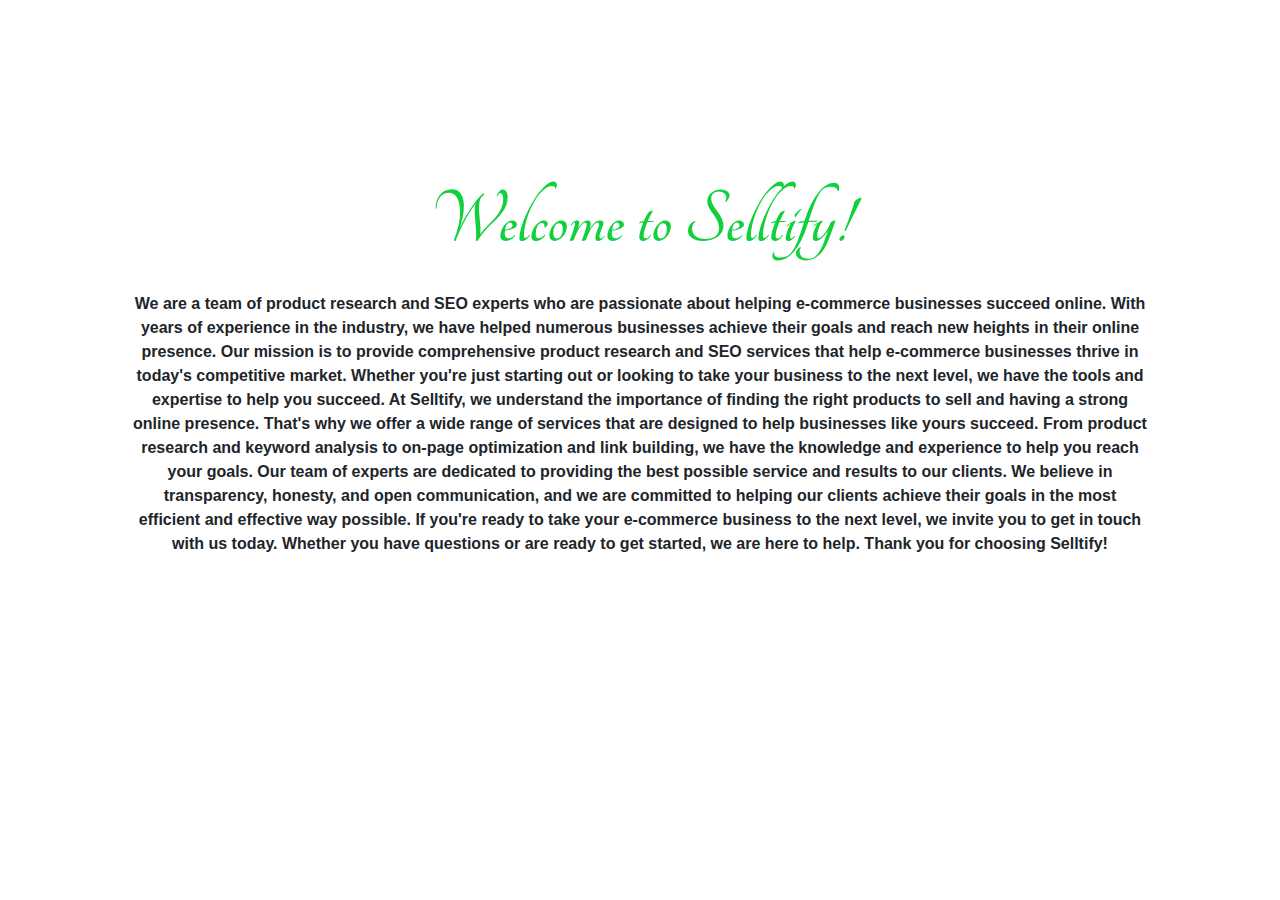
<file: about.html>
<!DOCTYPE html>
<html lang="en">

<head>
    <meta charset="UTF-8">
    <meta http-equiv="X-UA-Compatible" content="IE=edge">
    <meta name="viewport" content="width=device-width, initial-scale=1.0">
    <link rel="stylesheet" href="https://cdnjs.cloudflare.com/ajax/libs/font-awesome/4.7.0/css/font-awesome.min.css">
    <link href="https://cdn.jsdelivr.net/npm/bootstrap@5.2.3/dist/css/bootstrap.min.css" rel="stylesheet">
    <script src="https://cdn.jsdelivr.net/npm/bootstrap@5.2.3/dist/js/bootstrap.bundle.min.js"></script>
    <link rel="stylesheet" href="https://cdnjs.cloudflare.com/ajax/libs/font-awesome/4.7.0/css/font-awesome.min.css">
    <link rel="stylesheet" href="https://cdnjs.cloudflare.com/ajax/libs/font-awesome/4.7.0/css/font-awesome.min.css">
    <link rel="stylesheet" href="https://fonts.googleapis.com/css?family=Tangerine">
    <title>About</title>
    <link rel="stylesheet" href="web.css">
</head>

<body>
    <div class="container about">
        <center>
            <h1 class="about">Welcome to Selltify!</h1>
        </center>
        <center>
            <p class="about">We are a team of product research and SEO experts who are passionate about helping
                e-commerce businesses succeed online.  With years of experience in the industry, we have helped numerous
                businesses achieve their goals and reach new heights in their online presence.

                Our mission is to provide comprehensive product research and SEO services that help e-commerce
                businesses thrive in today's competitive market. Whether you're just starting out or looking to take
                your business to the next level, we have the tools and expertise to help you succeed.

                At Selltify, we understand the importance of finding the right products to sell and having a strong
                online presence. That's why we offer a wide range of services that are designed to help businesses like
                yours succeed. From product research and keyword analysis to on-page optimization and link building, we
                have the knowledge and experience to help you reach your goals.

                Our team of experts are dedicated to providing the best possible service and results to our clients. We
                believe in transparency, honesty, and open communication, and we are committed to helping our clients
                achieve their goals in the most efficient and effective way possible.

                If you're ready to take your e-commerce business to the next level, we invite you to get in touch with
                us today. Whether you have questions or are ready to get started, we are here to help. Thank you for
                choosing Selltify!</p>
        </center>
    </div>
</body>

</html>
</file>
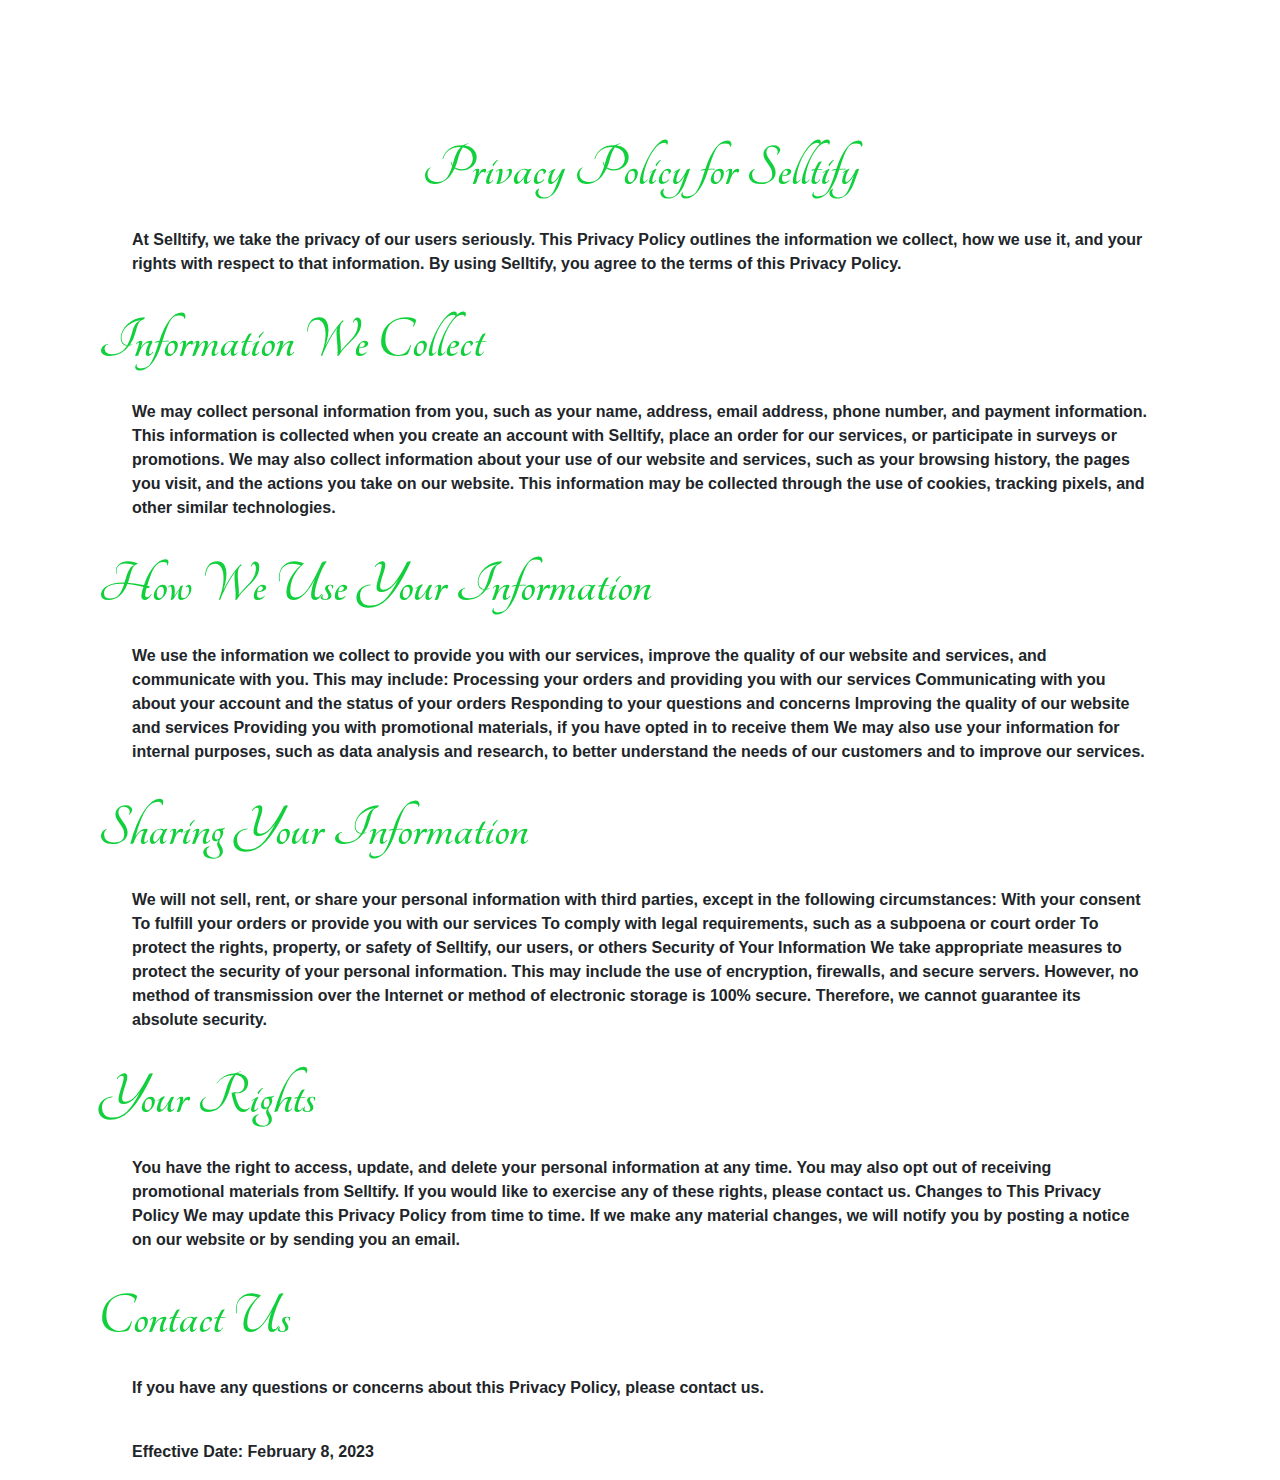
<file: privacypolicy.html>
<!DOCTYPE html>
<html lang="en">
<head>
    <meta charset="UTF-8">
    <meta http-equiv="X-UA-Compatible" content="IE=edge">
    <meta name="viewport" content="width=device-width, initial-scale=1.0">
    <link rel="stylesheet" href="https://cdnjs.cloudflare.com/ajax/libs/font-awesome/4.7.0/css/font-awesome.min.css">
    <link href="https://cdn.jsdelivr.net/npm/bootstrap@5.2.3/dist/css/bootstrap.min.css" rel="stylesheet">
    <script src="https://cdn.jsdelivr.net/npm/bootstrap@5.2.3/dist/js/bootstrap.bundle.min.js"></script>
    <link rel="stylesheet" href="https://cdnjs.cloudflare.com/ajax/libs/font-awesome/4.7.0/css/font-awesome.min.css">
    <link rel="stylesheet" href="https://cdnjs.cloudflare.com/ajax/libs/font-awesome/4.7.0/css/font-awesome.min.css">
    <link rel="stylesheet" href="https://fonts.googleapis.com/css?family=Tangerine">
    <link rel="stylesheet" href="web.css">
    <title>Privacy Policy</title>
</head>
<body>
    <div class="container privacypolicy">
    <center>   <h1 class="privacypolicy">Privacy Policy for Selltify</h1></center> 
        <p class="privacypolicy">
            

At Selltify, we take the privacy of our users seriously. This Privacy Policy outlines the information we collect, how we use it, and your rights with respect to that information. By using Selltify, you agree to the terms of this Privacy Policy.

<h1 class="privacypolicy">Information We Collect</h1>

<p class="privacypolicy">We may collect personal information from you, such as your name, address, email address, phone number, and payment information. This information is collected when you create an account with Selltify, place an order for our services, or participate in surveys or promotions.

We may also collect information about your use of our website and services, such as your browsing history, the pages you visit, and the actions you take on our website. This information may be collected through the use of cookies, tracking pixels, and other similar technologies.</p>

<h1 class="privacypolicy">How We Use Your Information</h1>

<p class="privacypolicy">We use the information we collect to provide you with our services, improve the quality of our website and services, and communicate with you. This may include:

Processing your orders and providing you with our services
Communicating with you about your account and the status of your orders
Responding to your questions and concerns
Improving the quality of our website and services
Providing you with promotional materials, if you have opted in to receive them
We may also use your information for internal purposes, such as data analysis and research, to better understand the needs of our customers and to improve our services.</p>

<h1 class="privacypolicy">Sharing Your Information</h1>

<p class="privacypolicy">We will not sell, rent, or share your personal information with third parties, except in the following circumstances:

With your consent
To fulfill your orders or provide you with our services
To comply with legal requirements, such as a subpoena or court order
To protect the rights, property, or safety of Selltify, our users, or others
Security of Your Information

We take appropriate measures to protect the security of your personal information. This may include the use of encryption, firewalls, and secure servers. However, no method of transmission over the Internet or method of electronic storage is 100% secure. Therefore, we cannot guarantee its absolute security.</p>

<h1 class="privacypolicy">Your Rights</h1>

<p class="privacypolicy">You have the right to access, update, and delete your personal information at any time. You may also opt out of receiving promotional materials from Selltify. If you would like to exercise any of these rights, please contact us.

Changes to This Privacy Policy

We may update this Privacy Policy from time to time. If we make any material changes, we will notify you by posting a notice on our website or by sending you an email.</p>

<h1 class="privacypolicy">Contact Us</h1>

<p class="privacypolicy">If you have any questions or concerns about this Privacy Policy, please contact us.</p>
<br>
<p class="privacypolicy">Effective Date: February 8, 2023</p>
        </p>
    </div>
</body>
</html>
</file>
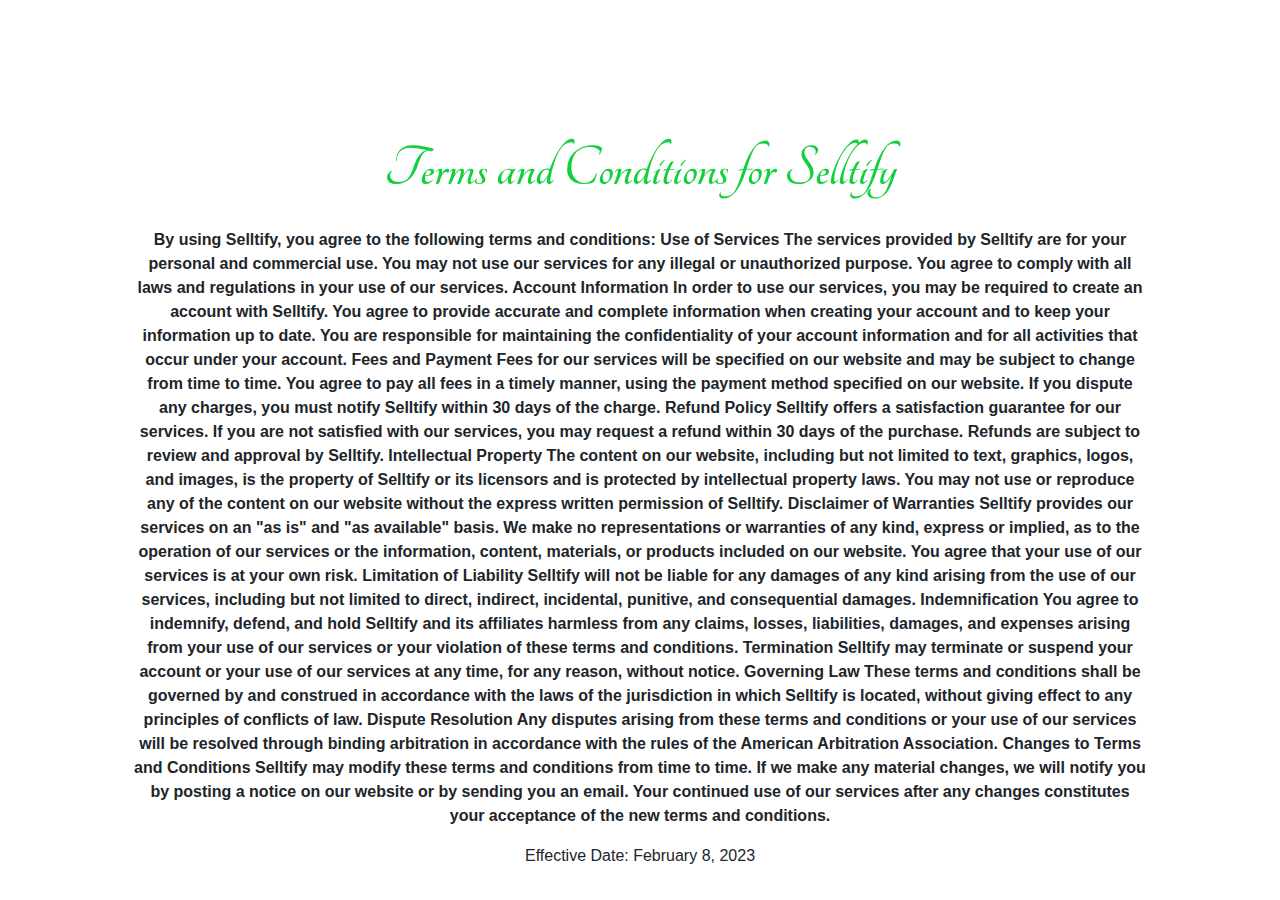
<file: termsandcondition.html>
<!DOCTYPE html>
<html lang="en">

<head>
    <meta charset="UTF-8">
    <meta http-equiv="X-UA-Compatible" content="IE=edge">
    <meta name="viewport" content="width=device-width, initial-scale=1.0">
    <link rel="stylesheet" href="https://cdnjs.cloudflare.com/ajax/libs/font-awesome/4.7.0/css/font-awesome.min.css">
    <link href="https://cdn.jsdelivr.net/npm/bootstrap@5.2.3/dist/css/bootstrap.min.css" rel="stylesheet">
    <script src="https://cdn.jsdelivr.net/npm/bootstrap@5.2.3/dist/js/bootstrap.bundle.min.js"></script>
    <link rel="stylesheet" href="https://cdnjs.cloudflare.com/ajax/libs/font-awesome/4.7.0/css/font-awesome.min.css">
    <link rel="stylesheet" href="https://cdnjs.cloudflare.com/ajax/libs/font-awesome/4.7.0/css/font-awesome.min.css">
    <link rel="stylesheet" href="https://fonts.googleapis.com/css?family=Tangerine">
    <title>Terms And Condition</title>
    <link rel="stylesheet" href="web.css">
</head>

<body>
    <div class="container termsandcondition">
        <center>
            <h1 class="termsandcondition">Terms and Conditions for Selltify</h1>
        </center>
        <center>
            <p class="termsandcondition">By using Selltify, you agree to the following terms and conditions:

                Use of Services
                The services provided by Selltify are for your personal and commercial use. You may not use our services for any illegal or unauthorized purpose. You agree to comply with all laws and regulations in your use of our services.
                
                Account Information
                In order to use our services, you may be required to create an account with Selltify. You agree to provide accurate and complete information when creating your account and to keep your information up to date. You are responsible for maintaining the confidentiality of your account information and for all activities that occur under your account.
                
                Fees and Payment
                Fees for our services will be specified on our website and may be subject to change from time to time. You agree to pay all fees in a timely manner, using the payment method specified on our website. If you dispute any charges, you must notify Selltify within 30 days of the charge.
                
                Refund Policy
                Selltify offers a satisfaction guarantee for our services. If you are not satisfied with our services, you may request a refund within 30 days of the purchase. Refunds are subject to review and approval by Selltify.
                
                Intellectual Property
                The content on our website, including but not limited to text, graphics, logos, and images, is the property of Selltify or its licensors and is protected by intellectual property laws. You may not use or reproduce any of the content on our website without the express written permission of Selltify.
                
                Disclaimer of Warranties
                Selltify provides our services on an "as is" and "as available" basis. We make no representations or warranties of any kind, express or implied, as to the operation of our services or the information, content, materials, or products included on our website. You agree that your use of our services is at your own risk.
                
                Limitation of Liability
                Selltify will not be liable for any damages of any kind arising from the use of our services, including but not limited to direct, indirect, incidental, punitive, and consequential damages.
                
                Indemnification
                You agree to indemnify, defend, and hold Selltify and its affiliates harmless from any claims, losses, liabilities, damages, and expenses arising from your use of our services or your violation of these terms and conditions.
                
                Termination
                Selltify may terminate or suspend your account or your use of our services at any time, for any reason, without notice.
                
                Governing Law
                These terms and conditions shall be governed by and construed in accordance with the laws of the jurisdiction in which Selltify is located, without giving effect to any principles of conflicts of law.
                
                Dispute Resolution
                Any disputes arising from these terms and conditions or your use of our services will be resolved through binding arbitration in accordance with the rules of the American Arbitration Association.
                
                Changes to Terms and Conditions
                Selltify may modify these terms and conditions from time to time. If we make any material changes, we will notify you by posting a notice on our website or by sending you an email. Your continued use of our services after any changes constitutes your acceptance of the new terms and conditions.
                
               </p>
               <p> Effective Date: February 8, 2023</p>
        </center>
    </div>
</body>

</html>
</file>
<file: web.css>
body {
    margin: 0;
    font-family: Arial, Helvetica, sans-serif;
  }
  div.topnav{
    border-radius: 25px;
  }
  .topnav {
    overflow: hidden;
    background-color: #333;
  }
  
  .topnav a {
    float: left;
    display: block;
    color: #f2f2f2;
    text-align: center;
    padding: 14px 16px;
    text-decoration: none;
    font-size: 17px;
   
  }
  
  .topnav a:hover {
    background-color: rgb(17, 208, 59);
    color: black;
    box-shadow: 0px 0px 40px rgb(17, 208, 59);
    transition: 0.7s;
  }
  
  .topnav a.active {
    background-color: rgb(17, 208, 59);
    color: white;
   
  }
  
  .topnav .icon {
    display: none;
  }
  a.title{
    display: block;
    color: rgb(17, 208, 59);
    text-align: center;
    padding: 14px 16px;
    text-decoration: none;
    font-size: 80px;
    font-family: 'Tangerine', serif;
    font-weight: bolder;
  }
  @media screen and (max-width: 768px) {
    .topnav a:not(:first-child) {display: none;}
    .topnav a.icon {
      float: right;
      display: block;
    }
  }
  
  @media screen and (max-width: 768px) {
    .topnav.responsive {position: relative;}
    .topnav.responsive .icon {
      position: absolute;
      right: 0;
      top: 0;
    }
    .topnav.responsive a {
      float: none;
      display: block;
      text-align: left;
    }
  }

  /* Product Search Css */
  div.productsearch{
    margin-top: 20px;
    width: 100%;
    height: 400px;
    background-image:url('bgiamage.jpg') ;
  }
  h1.productsearch{
    color: rgb(6, 0, 0);
    text-align: center;
    padding-top:50px ;
    font-family:serif;
    font-weight: bolder;
  }
  form.productsearch{
    margin-top: 40px;
  }
  input.productsearch{
    width: 300px;
    height: 50px;
    border: none;
    
  }
  button.productsearch{
    width: 400px;
    height: 50px;
    border: none;
    border-color: black;
    background-color: black;
    color: white;

  }
  p.productsearch{
    margin-top: 30px;
    text-align: center;
    padding: 40px;

  }
  @media screen and (max-width: 768px) {
    div.productsearch{
      margin-top: 20px;
      width: 100%;
      height: 400px;
      background-image:url('bgiamage.jpg') ;
    }
    h1.productsearch{
      color: rgb(6, 0, 0);
      text-align: center;
      padding-top:50px ;
      font-family:serif;
      font-weight: bolder;
    }
    form.productsearch{
      margin-top: 40px;
    }
    input.productsearch{
      width: 90%;
      height: 50px;
      border: none;
      
    }
    button.productsearch{
      width: 80%;
      height: 50px;
      margin-top: 20px;
      border: none;
      border-color: black;
      background-color: black;
      color: white;
  
    }
    p.productsearch{
      
      display: none;
  
    }

  }
/* product solution css */
div.productsolution{
  background-color: rgb(248, 244, 244);
}
h1.productsolution{
  text-align: center;
  padding-top: 30px;
  font-family: 'Courier New', Courier, monospace;
}
p.productsolution{
  text-align: center;
  margin-top: 10px;
  
}
div.solutions{
  width: 25%;
  padding: 40px;
  
}
h5.solutions{
  margin-top: 10px;
}
@media screen and (max-width: 768px) {
  div.productsolution{
    background-color: rgb(248, 244, 244);
  }
  h1.productsolution{
    text-align: center;
    padding-top: 30px;
    font-family: 'Courier New', Courier, monospace;
  }
  p.productsolution{
    text-align: center;
    margin-top: 10px;
    
  }
  div.solutions{
    width: 100%;
    padding: 40px;
    
  }
  h5.solutions{
    margin-top: 10px;
  }
}
/* Google Rank Section Css */
div.googlerank{
  margin-left: auto;
  margin-right: auto;
}
div.img-rank{
  width: 50%;
}
div.text-rank{
  width: 50%;
}
img.rank{
  width: 70%;
}
h1.rank{
  margin-top: 40px;
  font-weight: bolder;
}
p.rank{
  font-weight: lighter;
  text-align: left;
}
button.learn-more{
  color: white;
  background-color:rgb(0, 0, 0) ;
  border-color: rgb(0, 0, 0);
  padding-top: 10px;
  padding-bottom: 10px;
  padding-left: 20px;
  padding-right: 20px;
}
button.learn-more:hover{
  box-shadow: 0 0 20px rgb(17, 208, 59) ;
  background-color:rgb(17, 208, 59) ;
  border-color: rgb(17, 208, 59);
  transition: 0.7s;  
  
}
button.get-it{
  color: white;
  background-color:rgb(17, 208, 59) ;
  border-color: rgb(17, 208, 59);
  padding-top: 10px;
  padding-bottom: 10px;
  padding-left: 20px;
  padding-right: 20px;
}
button.get-it:hover{
  box-shadow: 0 0 20px rgb(0, 2, 0) ;
  background-color:rgb(0, 0, 0) ;
  border-color: rgb(0, 0, 0);
  transition: 0.7s;
}
@media screen and (max-width: 768px){
  div.googlerank{
    margin-left: auto;
    margin-right: auto;
  }
  div.img-rank{
    width: 100%;
  }
  div.text-rank{
    width: 100%;
  }
  img.rank{
    width: 70%;
  }
  h1.rank{
    margin-top: 40px;
    font-weight: bolder;
  }
  p.rank{
    font-weight: lighter;
    text-align: left;
  }
  button.learn-more{
    color: white;
    background-color:rgb(0, 0, 0) ;
    border-color: rgb(0, 0, 0);
    padding-top: 10px;
    padding-bottom: 10px;
    padding-left: 20px;
    padding-right: 20px;
  }
  button.learn-more:hover{
    box-shadow: 0 0 20px rgb(17, 208, 59) ;
    background-color:rgb(17, 208, 59) ;
    border-color: rgb(17, 208, 59);
    transition: 0.7s;
  }
  button.get-it{
    color: white;
    background-color:rgb(17, 208, 59) ;
    border-color: rgb(17, 208, 59);
    padding-top: 10px;
    padding-bottom: 10px;
    padding-left: 20px;
    padding-right: 20px;
  }
  button.get-it:hover{
    box-shadow: 0 0 20px rgb(0, 2, 0) ;
    background-color:rgb(0, 0, 0) ;
    border-color: rgb(0, 0, 0);
    transition: 0.7s;
  }
}

/* Seo Section */
div.learnmore{
  background-image: url('bgiamage.jpg');
  width: 100%;
  height: 300px;
  padding: 30px;
}
@media screen and (max-width: 768px){
  div.learnmore{
    background-image: url('bgiamage.jpg');
    width: 100%;
    height: 400px;
    padding: 10px;
  }
}
@media screen and (max-width: 468px){
  div.learnmore{
    background-image: url('bgiamage.jpg');
    width: 100%;
    height: 500px;
    padding: 10px;
  }
}

/* Package Solutions css */
div.package{
  width: 30%;
  height: 500px;
  background-color: rgb(19, 18, 18);
  margin-left: 3.33%;
  margin-top: 50px;
  padding-top: 40px;
  color: white;
  border-radius: 10px 80px;
}
h2.package{
  font-weight: bolder;
}
h1.package{
  font-weight: bolder;
}
button.package{
  color: white;
  background-color:rgb(17, 208, 59) ;
  border-color: rgb(17, 208, 59);
  padding-top: 10px;
  padding-bottom: 10px;
  padding-left: 40px;
  padding-right: 40px;
}
button.package:hover{
  color: rgb(17, 208, 59);
  background-color:rgb(255, 255, 255) ;
  border-color: rgb(255, 255, 255);
  padding-top: 10px;
  padding-bottom: 10px;
  padding-left: 40px;
  padding-right: 40px;
  transition: 0.7s;  
  box-shadow: 0 0 20px rgb(255, 255, 255) ;
}
@media screen and (max-width: 768px){

  div.package{
    width: 90%;
    height: 500px;
    background-color: rgb(19, 18, 18);
    margin-left: 3.33%;
    margin-top: 50px;
    padding-top: 40px;
    color: white;
    border-radius: 10px 80px;
  }
  h2.package{
    font-weight: bolder;
  }
  h1.package{
    font-weight: bolder;
  }
  button.package{
    color: white;
    background-color:rgb(17, 208, 59) ;
    border-color: rgb(17, 208, 59);
    padding-top: 10px;
    padding-bottom: 10px;
    padding-left: 40px;
    padding-right: 40px;
  }
  button.package:hover{
    color: rgb(17, 208, 59);
    background-color:rgb(255, 255, 255) ;
    border-color: rgb(255, 255, 255);
    padding-top: 10px;
    padding-bottom: 10px;
    padding-left: 40px;
    padding-right: 40px;
    transition: 0.7s;  
    box-shadow: 0 0 20px rgb(255, 255, 255) ;
  }
}

/* Coustomer US Section */

h1.why-us{
  text-align: center;
  font-weight: bold;
  margin-top: 50px;
}
p.why-us{
  text-align: center;
}
/* footer */
/* Social */
div.footer{
  background-color: black;
}
div.social{
  background-color: black;
}
div.newsletter{
  width: 15%;
  margin-top: 50px;
  color: white;
}
div.input{
  width: 35%;
  margin-top: 50px;
}
input.newsletter{
  border: none;
  height: 30px;
}
input.newsletter:active{
  border: flex;
}
button.newsletter{
  color: white;
  background-color:rgb(17, 208, 59) ;
  border-color: rgb(17, 208, 59);
  font-weight: bold;
 
}
button.newsletter:hover{
  color: rgb(17, 208, 59);
  background-color:rgb(255, 255, 255) ;
  border-color: rgb(255, 255, 255);
 
  transition: 0.7s;  
  box-shadow: 0 0 20px rgb(255, 255, 255) ;
}
div.socialmedia{
    width: 35%;
    margin-top: 50px;
}
a.social{
  color: white;
  font-size: 20px;
  text-decoration: none;
}
a.social:hover{
  color: rgb(17, 208, 59);
  font-size: 20px;
  text-decoration: none;
  box-shadow: 0 0 20px rgb(17, 208, 59) ;
  padding: 5px;
  transition: 0.7s;
}
p.copyrightarea{
  color: whitesmoke;
}
@media screen and (max-width: 768px){
  div.footer{
    background-color: black;
  }
  div.social{
    background-color: black;
  }
  div.newsletter{
    width: 100%;
    margin-top: 30px;
    color: white;
  }
  div.input{
    width: 100%;
    margin-top: 30px;
  }
  input.newsletter{
    border: none;
    height: 30px;
  }
  input.newsletter:active{
    border: flex;
  }
  button.newsletter{
    color: white;
    background-color:rgb(17, 208, 59) ;
    border-color: rgb(17, 208, 59);
    font-weight: bold;
   
  }
  button.newsletter:hover{
    color: rgb(17, 208, 59);
    background-color:rgb(255, 255, 255) ;
    border-color: rgb(255, 255, 255);
   
    transition: 0.7s;  
    box-shadow: 0 0 20px rgb(255, 255, 255) ;
  }
  div.socialmedia{
      width: 100%;
      margin-top: 30px;
  }
  a.social{
    color: white;
    font-size: 20px;
    text-decoration: none;
  }
  a.social:hover{
    color: rgb(17, 208, 59);
    font-size: 20px;
    text-decoration: none;
    box-shadow: 0 0 20px rgb(17, 208, 59) ;
    padding: 5px;
    transition: 0.7s;
  }
  p.copyrightarea{
    color: whitesmoke;
  }
}

/* About Page CSS */
div.about{
  margin-top: 160px;
}
h1.about{
  display: block;
    color: rgb(17, 208, 59);
    text-align: center;
    padding: 14px 16px;
    text-decoration: none;
    font-size: 80px;
    font-family: 'Tangerine', serif;
    font-weight: bolder;
}
p.about{
  font-weight: 700;
  padding-left: 50px;
  padding-right: 50px;
}

/* Privacy policy css */
div.privacypolicy{
  margin-top: 120px;
}
h1.privacypolicy{
  display: block;
    color: rgb(17, 208, 59);
    
    padding: 14px 16px;
    text-decoration: none;
    font-size: 60px;
    font-family: 'Tangerine', serif;
    font-weight: bolder;
}
p.privacypolicy{
  font-weight: 700;
  padding-left: 50px;
  padding-right: 50px;
}
/* terms and condition css */
div.termsandcondition{
  margin-top: 120px;
}
h1.termsandcondition{
  display: block;
    color: rgb(17, 208, 59);
    
    padding: 14px 16px;
    text-decoration: none;
    font-size: 60px;
    font-family: 'Tangerine', serif;
    font-weight: bolder;
}
p.termsandcondition{
  font-weight: 700;
  padding-left: 50px;
  padding-right: 50px;
}

/* Contact Form Css */

input.contact-form{
  background-color: black;
  width: 80%;
  height: 60px;
  color: white;
  border-radius: 5px;
  
}
textarea.contact-form{
  background-color: black;
  width: 80%;
  color: white;
}
button.contact-form{
    background-color: rgb(17, 208, 59);
  width: 80%;
  height: 60px;
    padding-left:20px;
    padding-right:20px;
  color: white;
  border-radius: 5px;
}
/* Go to Top Button css */
#myBtn {
  display: none;
  position: fixed;
  bottom: 20px;
  right: 30px;
  z-index: 99;
  font-size: 18px;
  border: none;
  outline: none;
  background-color: rgb(17, 208, 59);
  color: white;
  cursor: pointer;
  padding: 15px;
  border-radius: 4px;
}

#myBtn:hover {
  background-color: white;
  color: rgb(17, 208, 59);
}
</file>
